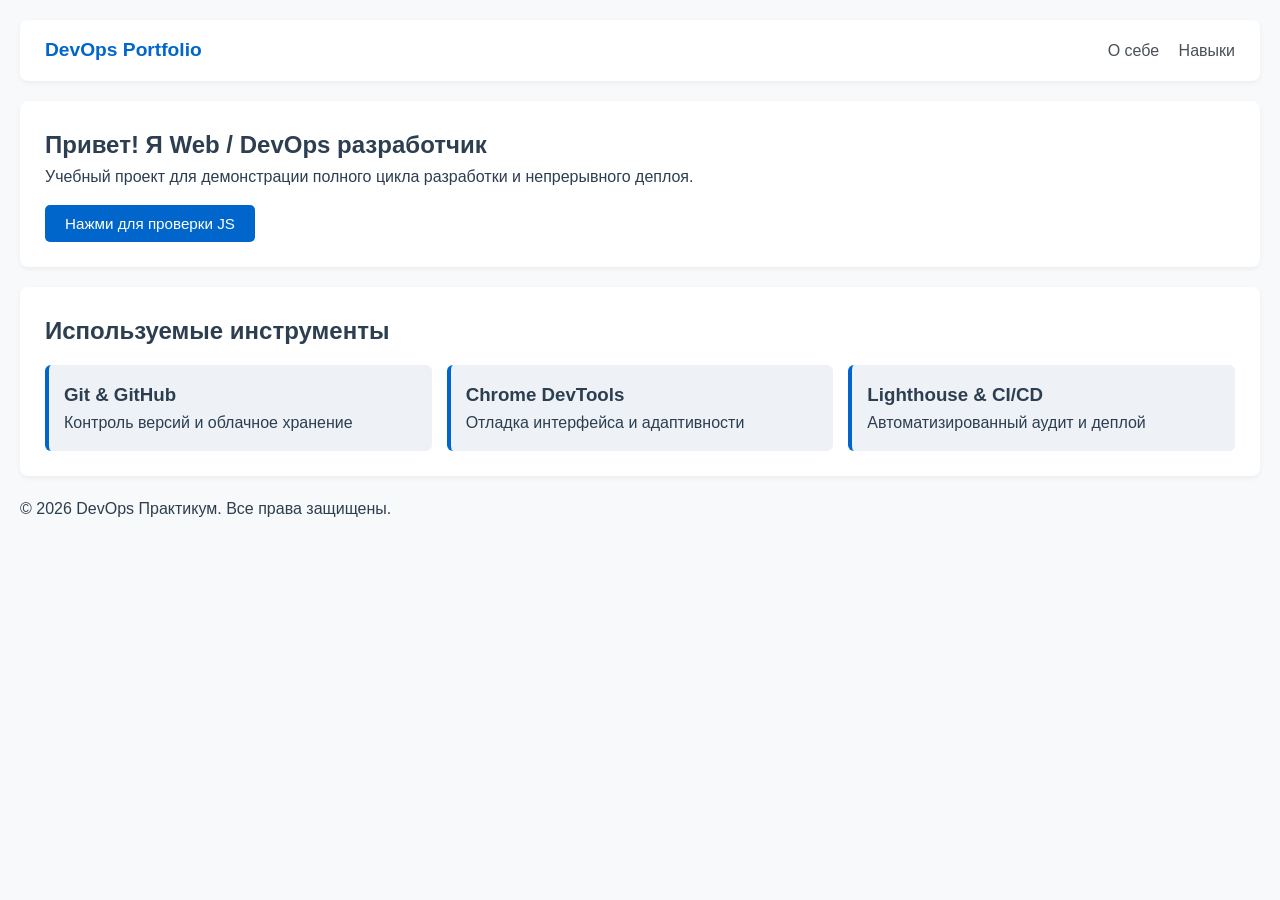
<file: index.html>
<!DOCTYPE html>
<html lang="ru">
<head>
  <meta charset="UTF-8">
  <meta name="viewport" content="width=device-width, initial-scale=1.0">
  <title>Портфолио Web/DevOps Разработчика</title>
  <link rel="stylesheet" href="style.css">
</head>
<body>
  <header>
    <div class="logo">DevOps Portfolio</div>
    <nav>
      <a href="#about">О себе</a>
      <a href="#skills">Навыки</a>
    </nav>
  </header>

  <main>
    <section id="about" class="hero">
      <h1 id="main-title">Привет! Я Web / DevOps разработчик</h1>
      <p>Учебный проект для демонстрации полного цикла разработки и непрерывного деплоя.</p>
      <button id="btn-action">Нажми для проверки JS</button>
    </section>

    <section id="skills">
      <h2>Используемые инструменты</h2>
      <div class="card-container">
        <div class="card">
          <h3>Git & GitHub</h3>
          <p>Контроль версий и облачное хранение</p>
        </div>
        <div class="card">
          <h3>Chrome DevTools</h3>
          <p>Отладка интерфейса и адаптивности</p>
        </div>
        <div class="card">
          <h3>Lighthouse & CI/CD</h3>
          <p>Автоматизированный аудит и деплой</p>
        </div>
      </div>
    </section>
  </main>

  <footer>
    <p>&copy; 2026 DevOps Практикум. Все права защищены.</p>
  </footer>

  <script src="script.js"></script>
</body>
</html>
</file>
<file: style.css>
* {
  box-sizing: border-box;
  margin: 0;
  padding: 0;
}

body {
  font-family: 'Segoe UI', Tahoma, Geneva, Verdana, sans-serif;
  line-height: 1.6;
  color: #2c3e50;
  background-color: #f8f9fa;
  padding: 20px;
}

header {
  display: flex;
  justify-content: space-between;
  align-items: center;
  background: #ffffff;
  padding: 15px 25px;
  border-radius: 8px;
  box-shadow: 0 2px 5px rgba(0,0,0,0.05);
  margin-bottom: 20px;
}

.logo {
  font-weight: bold;
  font-size: 1.2rem;
  color: #0066cc;
}

nav a {
  margin-left: 15px;
  text-decoration: none;
  color: #495057;
  font-weight: 500;
}

section {
  background: #ffffff;
  padding: 25px;
  border-radius: 8px;
  margin-bottom: 20px;
  box-shadow: 0 2px 5px rgba(0,0,0,0.05);
}

.card-container {
  display: flex;
  gap: 15px;
  flex-wrap: wrap;
  margin-top: 15px;
}

.card {
  background: #eef2f7;
  padding: 15px;
  border-radius: 6px;
  flex: 1 1 200px;
  border-left: 4px solid #0066cc;
}

button {
  margin-top: 15px;
  padding: 10px 20px;
  background-color: #0066cc;
  color: white;
  border: none;
  border-radius: 5px;
  cursor: pointer;
  font-size: 0.95rem;
}

button:hover {
  background-color: #004b99;
}

@media (max-width: 600px) {
  header {
    flex-direction: column;
    align-items: flex-start;
    gap: 10px;
  }
}
</file>
<file: Portfolio/style.css>
* {
  box-sizing: border-box;
  margin: 0;
  padding: 0;
}

body {
  font-family: 'Segoe UI', Tahoma, Geneva, Verdana, sans-serif;
  line-height: 1.6;
  color: #2c3e50;
  background-color: #f8f9fa;
  padding: 20px;
}

header {
  display: flex;
  justify-content: space-between;
  align-items: center;
  background: #ffffff;
  padding: 15px 25px;
  border-radius: 8px;
  box-shadow: 0 2px 5px rgba(0,0,0,0.05);
  margin-bottom: 20px;
}

.logo {
  font-weight: bold;
  font-size: 1.2rem;
  color: #0066cc;
}

nav a {
  margin-left: 15px;
  text-decoration: none;
  color: #495057;
  font-weight: 500;
}

section {
  background: #ffffff;
  padding: 25px;
  border-radius: 8px;
  margin-bottom: 20px;
  box-shadow: 0 2px 5px rgba(0,0,0,0.05);
}

.card-container {
  display: flex;
  gap: 15px;
  flex-wrap: wrap;
  margin-top: 15px;
}

.card {
  background: #eef2f7;
  padding: 15px;
  border-radius: 6px;
  flex: 1 1 200px;
  border-left: 4px solid #0066cc;
}

button {
  margin-top: 15px;
  padding: 10px 20px;
  background-color: #0066cc;
  color: white;
  border: none;
  border-radius: 5px;
  cursor: pointer;
  font-size: 0.95rem;
}

button:hover {
  background-color: #004b99;
}

@media (max-width: 600px) {
  header {
    flex-direction: column;
    align-items: flex-start;
    gap: 10px;
  }
}
</file>
